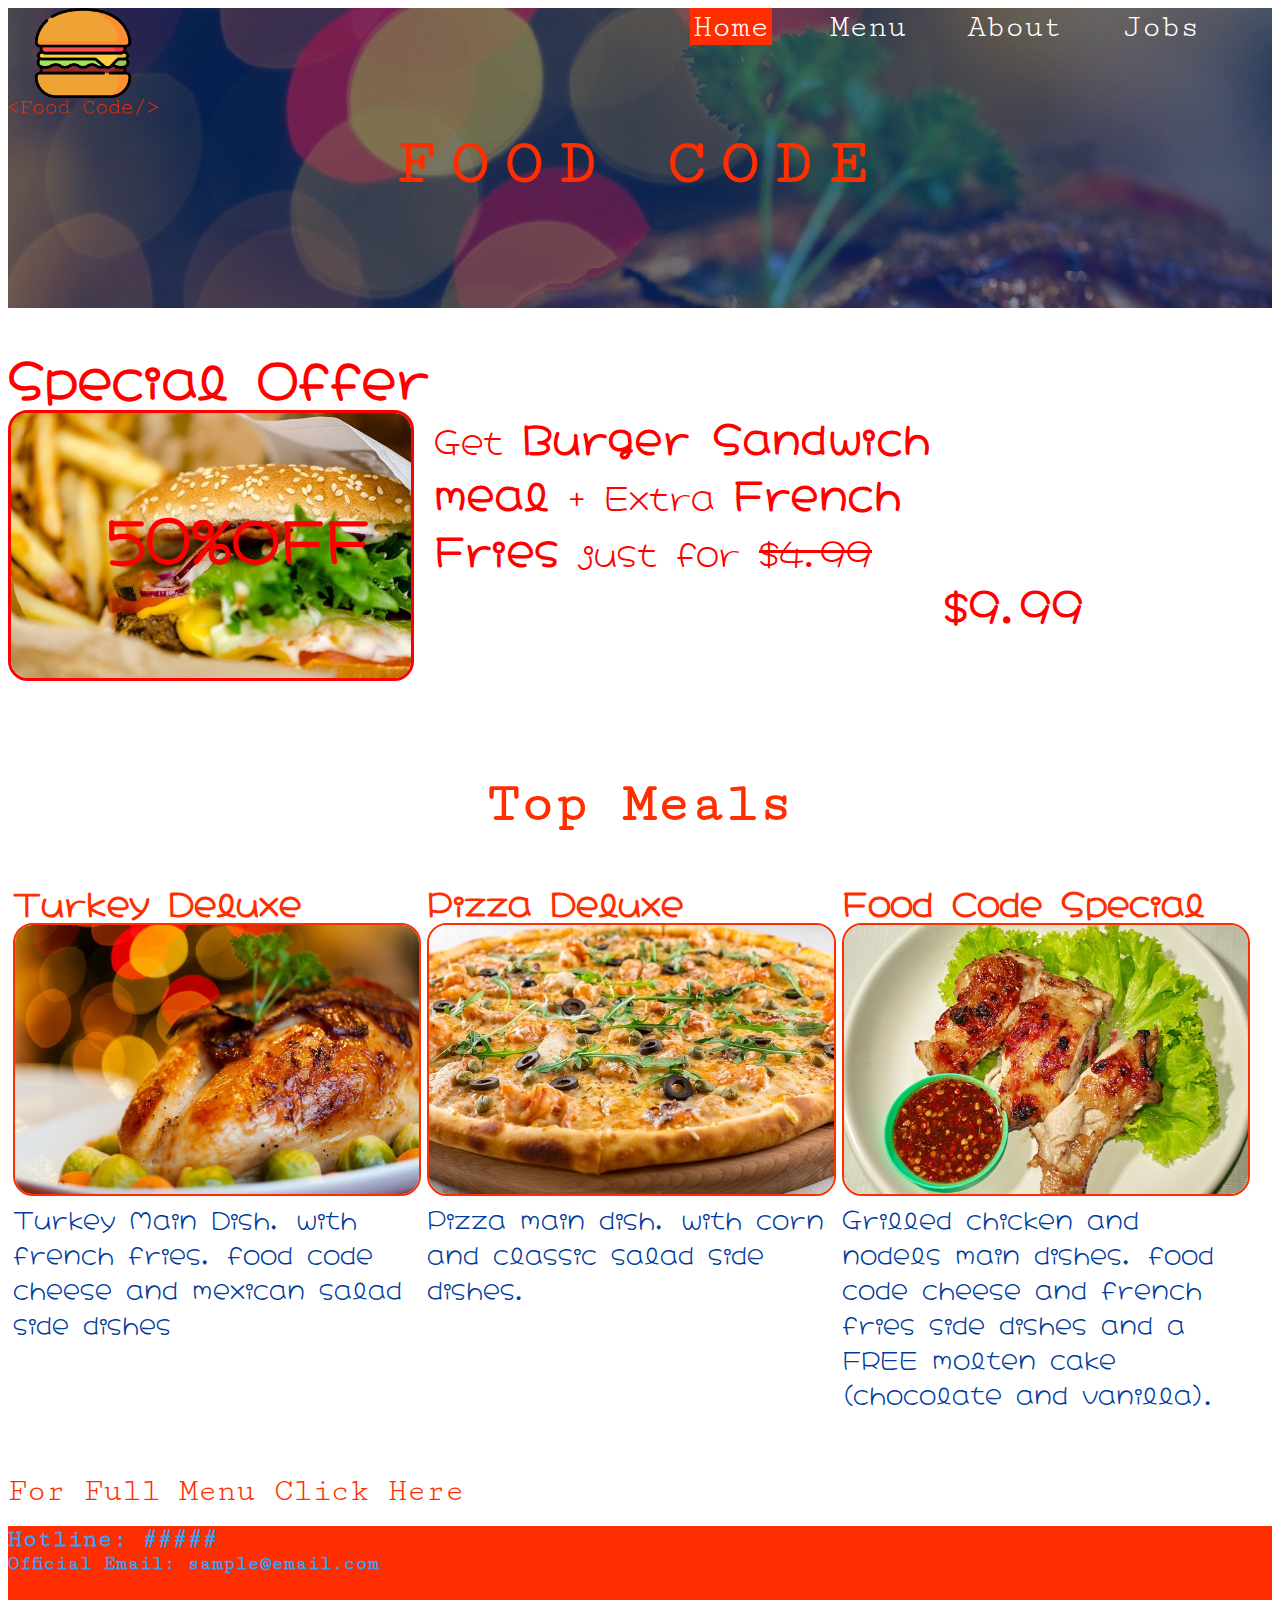
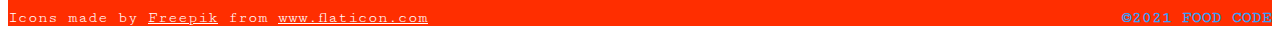
<file: index.html>
<!DOCTYPE html>
<html lang="en">
  <head>
    <meta charset="UTF-8" />
    <meta name="viewport" content="width=device-width, initial-scale=1.0" />
    <title>Foot Code</title>
    <link rel="stylesheet" href="./Styles/main.css" />
    <link rel="icon" href="./Images and Icons/logo.png" type="image/x-icon" />
    <style>
      .act {
        background: #ff2e00;
      }
    </style>
  </head>
  <body>
    <header>
      <h1 class="Title">FOOD CODE</h1>
      <a href="index.html">
        <img
          src="./Images and Icons/logo.png"
          alt=""
          class="logo"
          href="index.html"
        />
      </a>
      <nav>
        <a href="index.html" class="act">Home</a>
        <a href="menu.html">Menu</a>
        <a href="about.html">About</a>
        <a href="jobs.html">Jobs</a>
      </nav>
    </header>
    <div class="offer">
      <h1 id="offerlink">Special Offer</h1>
      <img src="./Images and Icons/offer.jpg" alt="offer" />
      <p>
        Get <span>Burger Sandwich meal</span> + Extra
        <span>French Fries</span> just for <del>$4.99</del>
        <span class="Price">$9.99</span>
      </p>
      <h2>50%OFF</h2>
    </div>
    <br />
    <br />
    <br />
    <h1 class="MealHeading">Top Meals</h1>
    <div class="row">
      <div class="column">
        <h1 class="Name">Turkey Deluxe</h1>
        <img src="./Images and Icons/Turkey.jpg" alt="Turkey" />
        <p class="aboutmeal">
          Turkey Main Dish, with french fries, food code cheese and mexican
          salad side dishes
        </p>
      </div>

      <div class="column">
        <h1 class="Name">Pizza Deluxe</h1>
        <img src="./Images and Icons/Pizza.jpg" alt="Pizza" />
        <p class="aboutmeal">
          Pizza main dish, with corn and classic salad side dishes.
        </p>
      </div>

      <div class="column">
        <h1 class="Name">Food Code Special</h1>
        <img src="./Images and Icons/GrilledChickenSpecial.jpg" alt="Chicken" />
        <p class="aboutmeal">
          Grilled chicken and nodels main dishes, food code cheese and french
          fries side dishes and a FREE molten cake (chocolate and vanilla).
        </p>
      </div>
    </div>
    <br />
    <br />
    <a href="menu.html" class="menulink">For Full Menu Click Here</a>
    <br />
    <br />

    <footer>
      <h1>&copy;2021 FOOD CODE</h1>
      <h2 class="F">Hotline: #####</h2>
      <br />
      <h3 class="F">Official Email: sample@email.com</h3>
      <div>
        Icons made by
        <a href="https://www.flaticon.com/authors/freepik" title="Freepik"
          >Freepik</a
        >
        from
        <a href="https://www.flaticon.com/" title="Flaticon"
          >www.flaticon.com</a
        >
      </div>
    </footer>
  </body>
</html>
</file>
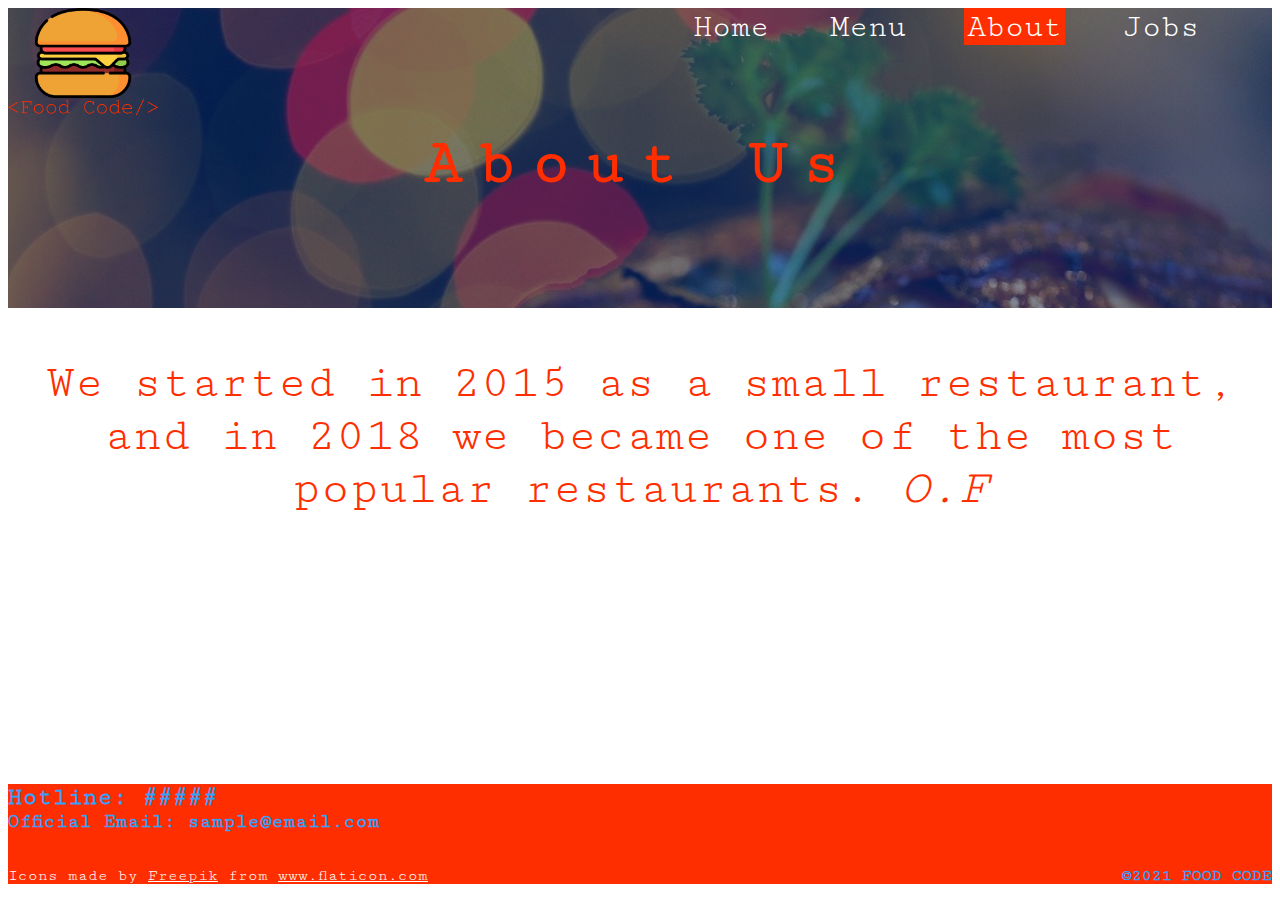
<file: about.html>
<!DOCTYPE html>
<html lang="en">
  <head>
    <meta charset="UTF-8" />
    <meta name="viewport" content="width=device-width, initial-scale=1.0" />
    <title>Food Code - About Us</title>
    <link rel="stylesheet" href="./Styles/main.css" />
    <link rel="icon" href="./Images and Icons/logo.png" type="image/x-icon" />
    <style>
      .act {
        background: #ff2e00;
      }
    </style>
  </head>
  <body>
    <header>
      <h1 class="Title">About Us</h1>
      <a href="index.html">
        <img
          src="./Images and Icons/logo.png"
          alt=""
          class="logo"
          href="index.html"
        />
      </a>
      <nav>
        <a href="index.html">Home</a>
        <a href="menu.html">Menu</a>
        <a href="about.html" class="act">About</a>
        <a href="jobs.html">Jobs</a>
      </nav>
    </header>
    <p class="aboutus">
      We started in 2015 as a small restaurant, and in 2018 we became one of the
      most popular restaurants. <em>O.F</em>
    </p>
    <br />
    <br />
    <br />
    <br />
    <br />
    <br />
    <br />
    <br />
    <br />
    <br />
    <br />
    <br />
    <br />
    <footer>
      <h1>&copy;2021 FOOD CODE</h1>
      <h2 class="F">Hotline: #####</h2>
      <br />
      <h3 class="F">Official Email: sample@email.com</h3>
      <div>
        Icons made by
        <a href="https://www.flaticon.com/authors/freepik" title="Freepik"
          >Freepik</a
        >
        from
        <a href="https://www.flaticon.com/" title="Flaticon"
          >www.flaticon.com</a
        >
      </div>
    </footer>
  </body>
</html>
</file>
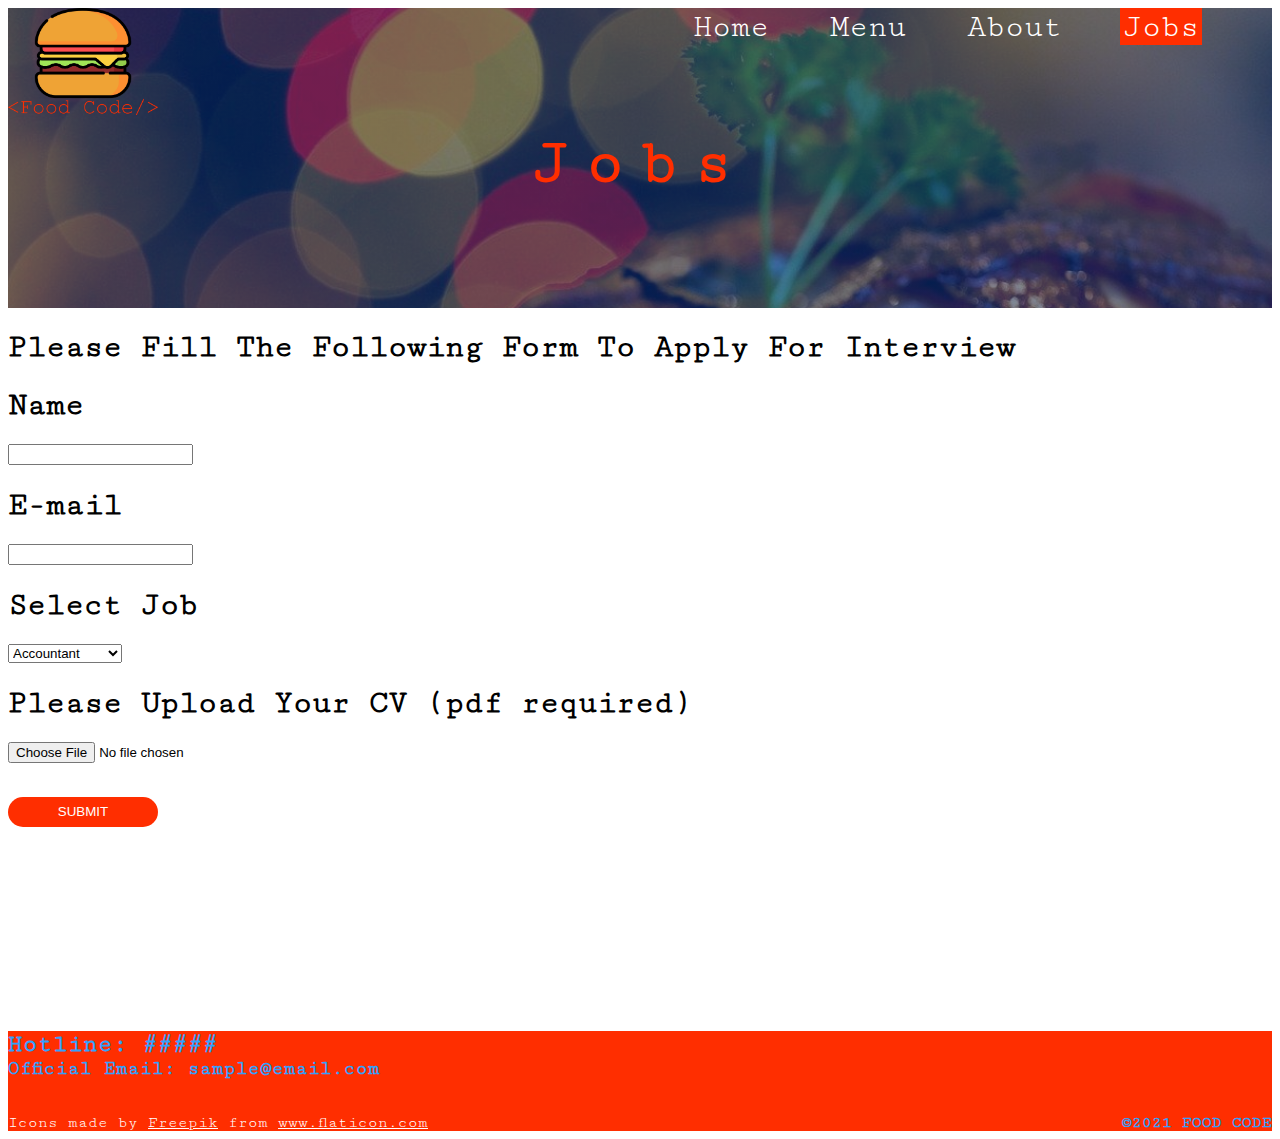
<file: jobs.html>
<!DOCTYPE html>
<html lang="en">
  <head>
    <meta charset="UTF-8" />
    <meta name="viewport" content="width=device-width, initial-scale=1.0" />
    <title>Food Code - Jobs</title>
    <link rel="stylesheet" href="./Styles/main.css" />
    <link rel="icon" href="./Images and Icons/logo.png" type="image/x-icon" />
    <style>
      .act {
        background: #ff2e00;
      }
    </style>
  </head>
  <body>
    <header>
      <h1 class="Title">Jobs</h1>
      <a href="index.html">
        <img
          src="./Images and Icons/logo.png"
          alt=""
          class="logo"
          href="index.html"
        />
      </a>
      <nav>
        <a href="index.html">Home</a>
        <a href="menu.html">Menu</a>
        <a href="about.html">About</a>
        <a href="jobs.html" class="act">Jobs</a>
      </nav>
    </header>
    <h1>Please Fill The Following Form To Apply For Interview</h1>
    <form action="">
      <h1>Name</h1>
      <input type="text" name="" id="" />
      <br />
      <h1>E-mail</h1>
      <input type="email" name="" id="" />
      <br />
      <h1>Select Job</h1>
      <select name="" id="">
        <option value="">Accountant</option>
        <option value="">Head Chef</option>
        <option value="">Chef</option>
        <option value="">Cook</option>
        <option value="">Delivary Boy</option>
        <option value="">Web Developer</option>
        <option value="">Manager</option>
        <option value="">HR</option>
      </select>
      <br />
      <h1>Please Upload Your CV (pdf required)</h1>
      <input type="file" name="" id="" />
      <br />
      <br />
      <br />
      <button type="submit">SUBMIT</button>
    </form>
    <br />
    <br />
    <br />
    <br />
    <br />
    <br />
    <br />
    <br />
    <br />
    <br />
    <br />
    <br />
    <footer>
      <h1>&copy;2021 FOOD CODE</h1>
      <h2 class="F">Hotline: #####</h2>
      <br />
      <h3 class="F">Official Email: sample@email.com</h3>
      <div>
        Icons made by
        <a href="https://www.flaticon.com/authors/freepik" title="Freepik"
          >Freepik</a
        >
        from
        <a href="https://www.flaticon.com/" title="Flaticon"
          >www.flaticon.com</a
        >
      </div>
    </footer>
  </body>
</html>
</file>
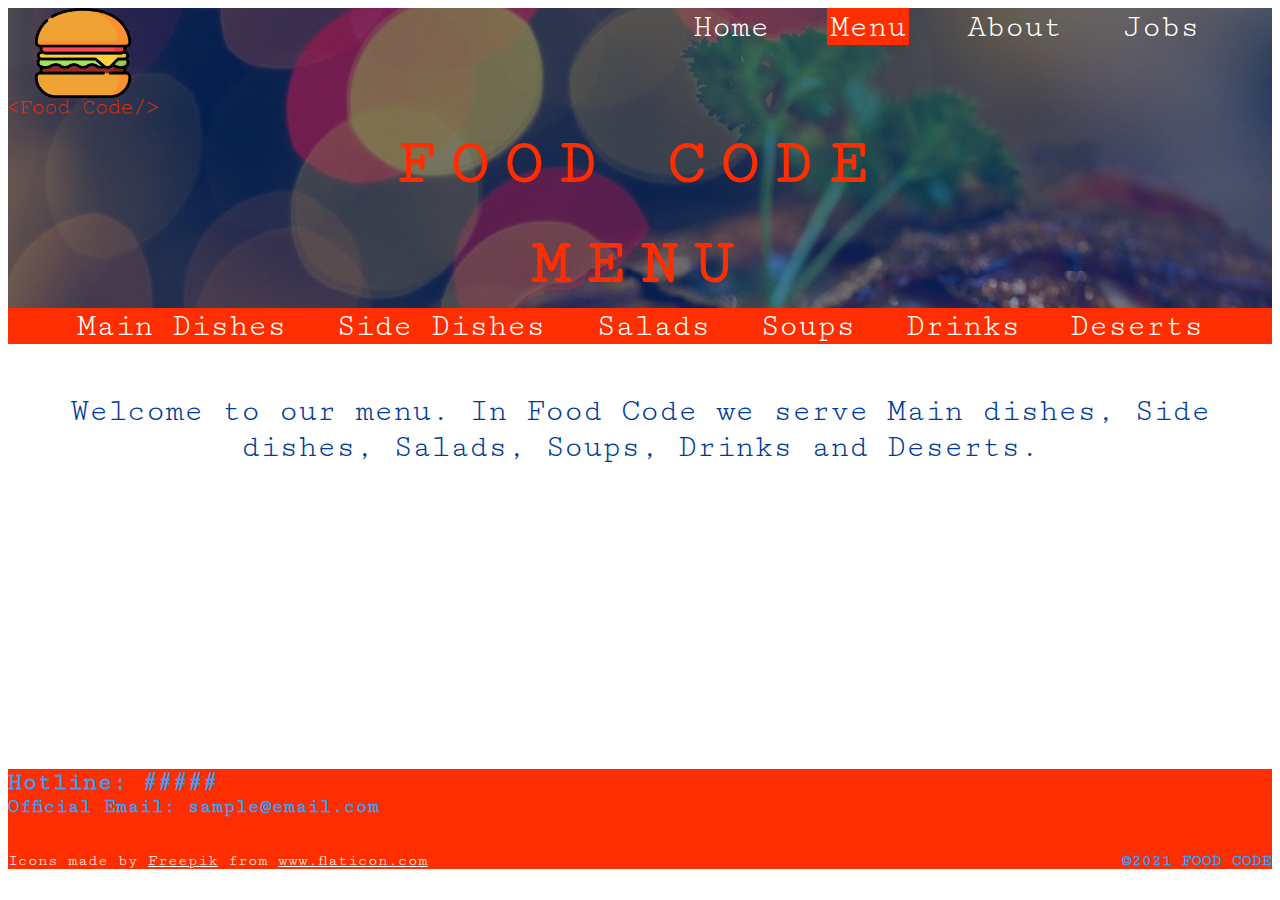
<file: menu.html>
<!DOCTYPE html>
<html lang="en">
  <head>
    <meta charset="UTF-8" />
    <meta name="viewport" content="width=device-width, initial-scale=1.0" />
    <title>Food Code Menu</title>
    <link rel="stylesheet" href="./Styles/menu.css" />
    <link rel="icon" href="./Images and Icons/logo.png" type="image/x-icon" />
    <style>
      .act {
        background: #ff2e00;
      }
    </style>
  </head>
  <body>
    <header>
      <h1 class="Title">FOOD CODE</h1>
      <h2 class="subtitle">MENU</h2>
      <a href="index.html">
        <img
          src="./Images and Icons/logo.png"
          alt=""
          class="logo"
          href="index.html"
        />
      </a>
      <nav>
        <a href="index.html">Home</a>
        <a href="menu.html" class="act">Menu</a>
        <a href="about.html">About</a>
        <a href="jobs.html">Jobs</a>
      </nav>
    </header>
    <nav class="menunav">
      <a href="./Menu Pages/maindishes.html">Main Dishes</a>
      <a href="./Menu Pages/sidedishes.html">Side Dishes</a>
      <a href="./Menu Pages/salads.html">Salads</a>
      <a href="./Menu Pages/soups.html">Soups</a>
      <a href="./Menu Pages/drinks.html">Drinks</a>
      <a href="./Menu Pages/deserts.html">Deserts</a>
    </nav>
    <br />
    <p class="menuguide">
      Welcome to our menu. In Food Code we serve
      <a href="./Menu Pages/maindishes.html">Main dishes</a>,
      <a href="./Menu Pages/sidedishes.html">Side dishes</a>,
      <a href="./Menu Pages/salads.html"> Salads</a>,
      <a href="./Menu Pages/soups.html">Soups</a>,
      <a href="./Menu Pages/drinks.html">Drinks</a> and
      <a href="./Menu Pages/deserts.html">Deserts</a>.
    </p>
    <br />
    <br />
    <br />
    <br />
    <br />
    <br />
    <br />
    <br />
    <br />
    <br />
    <br />
    <br />
    <br />
    <br />
    <br />
    <br />
    <footer>
      <h1>&copy;2021 FOOD CODE</h1>
      <h2 class="F">Hotline: #####</h2>
      <br />
      <h3 class="F">Official Email: sample@email.com</h3>
      <div>
        Icons made by
        <a href="https://www.flaticon.com/authors/freepik" title="Freepik"
          >Freepik</a
        >
        from
        <a href="https://www.flaticon.com/" title="Flaticon"
          >www.flaticon.com</a
        >
      </div>
    </footer>
  </body>
</html>
</file>
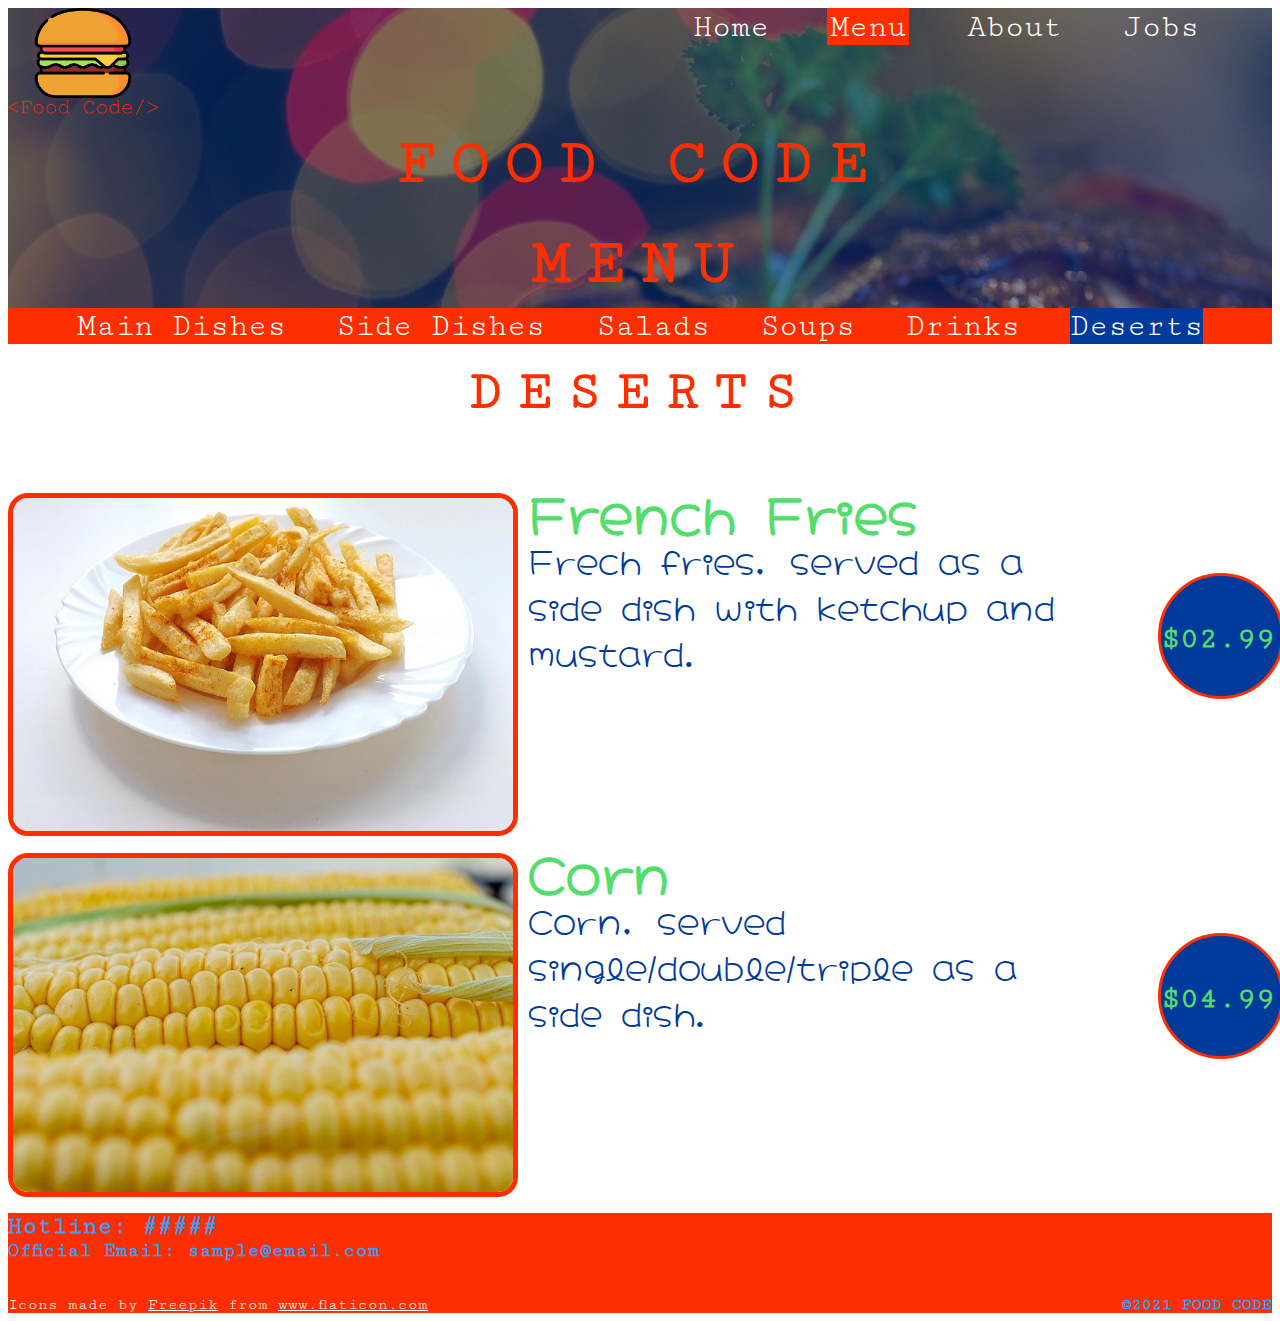
<file: Menu Pages/deserts.html>
<!DOCTYPE html>
<html lang="en">
  <head>
    <meta charset="UTF-8" />
    <meta name="viewport" content="width=device-width, initial-scale=1.0" />
    <title>Food Code Menu | Deserts</title>
    <link rel="stylesheet" href="../Styles/menu.css" />
    <link rel="icon" href="./Images and Icons/logo.png" type="image/x-icon" />
    <style>
      .act {
        background: #ff2e00;
      }
      .act2 {
        background: #003b9b;
      }
    </style>
  </head>
  <body>
    <header>
      <h1 class="Title">FOOD CODE</h1>
      <h2 class="subtitle">MENU</h2>
      <a href="/index.html">
        <img
          src="../Images and Icons/logo.png"
          alt=""
          class="logo"
          href="./index.html"
        />
      </a>
      <nav>
        <a href="/index.html">Home</a>
        <a href="/menu.html" class="act">Menu</a>
        <a href="/about.html">About</a>
        <a href="/jobs.html">Jobs</a>
      </nav>
    </header>
    <nav class="menunav">
      <a href="maindishes.html">Main Dishes</a>
      <a href="sidedishes.html">Side Dishes</a>
      <a href="salads.html">Salads</a>
      <a href="soups.html">Soups</a>
      <a href="drinks.html">Drinks</a>
      <a href="deserts.html" class="act2">Deserts</a>
    </nav>
    <br />
    <h1 class="headtitle">DESERTS</h1>
    <br />
    <br />
    <br />
    <div class="itemcontainer">
      <img src="../Images and Icons/fries.jpg" alt="Corn" class="itemimage" />
      <h1 class="itemtitle">French Fries</h1>
      <br />
      <p class="itemabout">
        Frech fries, served as a side dish with ketchup and mustard.
      </p>
      <div class="pricebox">
        <h1>$02.99</h1>
      </div>
    </div>
    <br />
    <div class="itemcontainer">
      <img src="../Images and Icons/corn.jpg" alt="Corn" class="itemimage" />
      <h1 class="itemtitle">Corn</h1>
      <br />
      <p class="itemabout">Corn, served single/double/triple as a side dish.</p>
      <div class="pricebox">
        <h1>$04.99</h1>
      </div>
    </div>
    <br />
    <footer>
      <h1>&copy;2021 FOOD CODE</h1>
      <h2 class="F">Hotline: #####</h2>
      <br />
      <h3 class="F">Official Email: sample@email.com</h3>
      <div>
        Icons made by
        <a href="https://www.flaticon.com/authors/freepik" title="Freepik"
          >Freepik</a
        >
        from
        <a href="https://www.flaticon.com/" title="Flaticon"
          >www.flaticon.com</a
        >
      </div>
    </footer>
  </body>
</html>
</file>
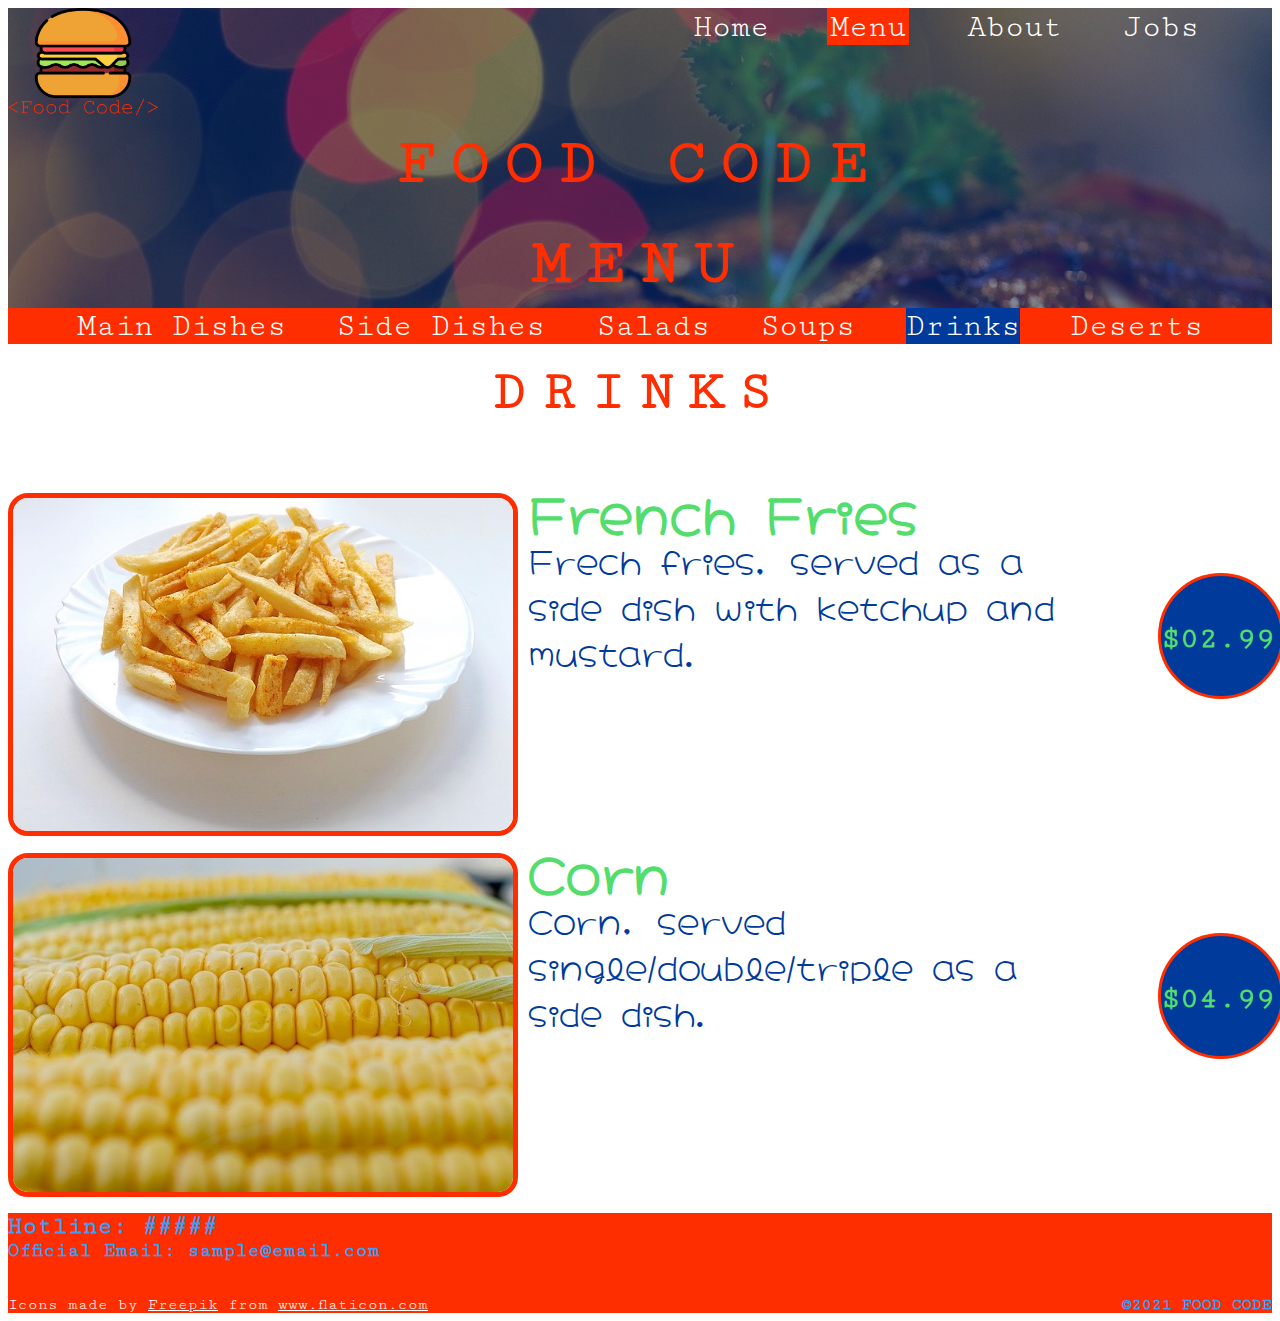
<file: Menu Pages/drinks.html>
<!DOCTYPE html>
<html lang="en">
  <head>
    <meta charset="UTF-8" />
    <meta name="viewport" content="width=device-width, initial-scale=1.0" />
    <title>Food Code Menu | Drinks</title>
    <link rel="stylesheet" href="../Styles/menu.css" />
    <link rel="icon" href="./Images and Icons/logo.png" type="image/x-icon" />
    <style>
      .act {
        background: #ff2e00;
      }
      .act2 {
        background: #003b9b;
      }
    </style>
  </head>
  <body>
    <header>
      <h1 class="Title">FOOD CODE</h1>
      <h2 class="subtitle">MENU</h2>
      <a href="/index.html">
        <img
          src="../Images and Icons/logo.png"
          alt=""
          class="logo"
          href="./index.html"
        />
      </a>
      <nav>
        <a href="/index.html">Home</a>
        <a href="/menu.html" class="act">Menu</a>
        <a href="/about.html">About</a>
        <a href="/jobs.html">Jobs</a>
      </nav>
    </header>
    <nav class="menunav">
      <a href="maindishes.html">Main Dishes</a>
      <a href="sidedishes.html">Side Dishes</a>
      <a href="salads.html">Salads</a>
      <a href="soups.html">Soups</a>
      <a href="drinks.html" class="act2">Drinks</a>
      <a href="deserts.html">Deserts</a>
    </nav>
    <br />
    <h1 class="headtitle">DRINKS</h1>
    <br />
    <br />
    <br />
    <div class="itemcontainer">
      <img src="../Images and Icons/fries.jpg" alt="Corn" class="itemimage" />
      <h1 class="itemtitle">French Fries</h1>
      <br />
      <p class="itemabout">
        Frech fries, served as a side dish with ketchup and mustard.
      </p>
      <div class="pricebox">
        <h1>$02.99</h1>
      </div>
    </div>
    <br />
    <div class="itemcontainer">
      <img src="../Images and Icons/corn.jpg" alt="Corn" class="itemimage" />
      <h1 class="itemtitle">Corn</h1>
      <br />
      <p class="itemabout">Corn, served single/double/triple as a side dish.</p>
      <div class="pricebox">
        <h1>$04.99</h1>
      </div>
    </div>
    <br />
    <footer>
      <h1>&copy;2021 FOOD CODE</h1>
      <h2 class="F">Hotline: #####</h2>
      <br />
      <h3 class="F">Official Email: sample@email.com</h3>
      <div>
        Icons made by
        <a href="https://www.flaticon.com/authors/freepik" title="Freepik"
          >Freepik</a
        >
        from
        <a href="https://www.flaticon.com/" title="Flaticon"
          >www.flaticon.com</a
        >
      </div>
    </footer>
  </body>
</html>
</file>
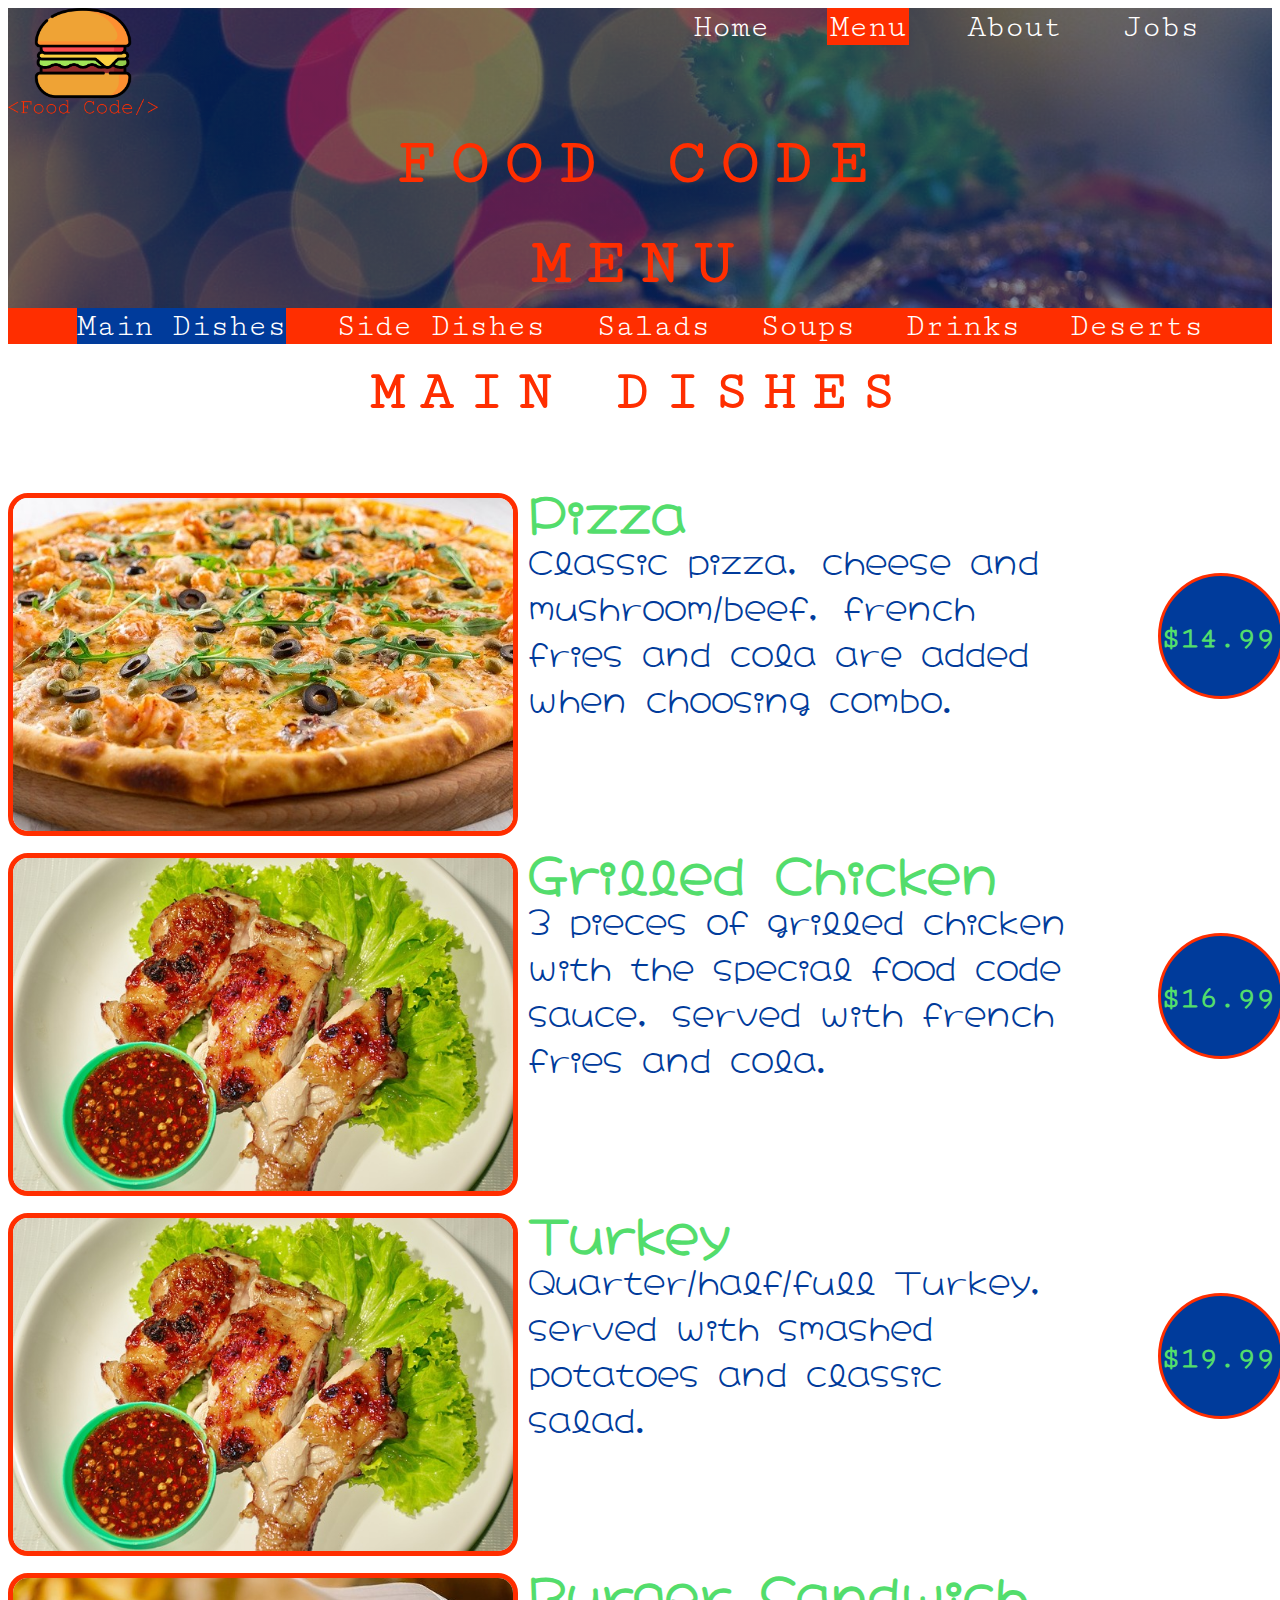
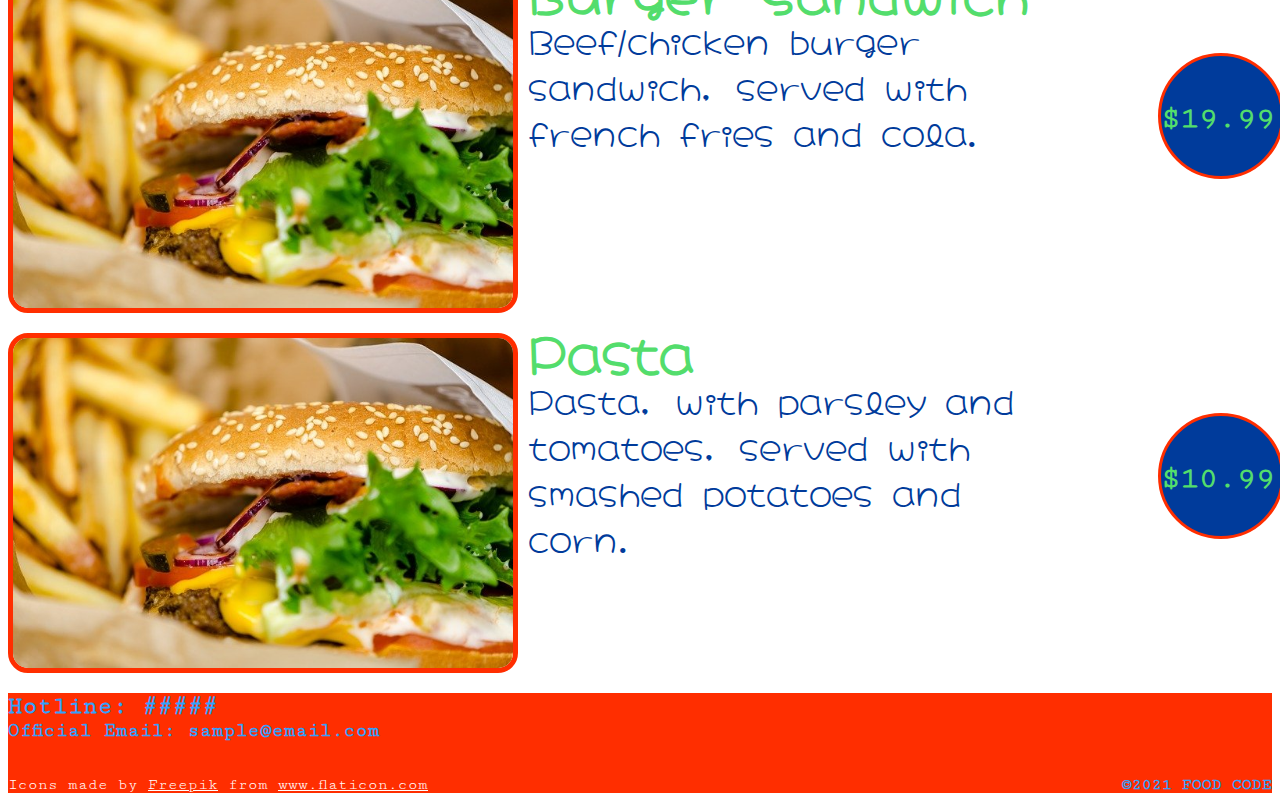
<file: Menu Pages/maindishes.html>
<!DOCTYPE html>
<html lang="en">
  <head>
    <meta charset="UTF-8" />
    <meta name="viewport" content="width=device-width, initial-scale=1.0" />
    <title>Food Code Menu | Main Dishes</title>
    <link rel="stylesheet" href="../Styles/menu.css" />
    <link rel="icon" href="./Images and Icons/logo.png" type="image/x-icon" />
    <style>
      .act {
        background: #ff2e00;
      }
      .act2 {
        background: #003b9b;
      }
    </style>
  </head>
  <body>
    <header>
      <h1 class="Title">FOOD CODE</h1>
      <h2 class="subtitle">MENU</h2>
      <a href="/index.html">
        <img
          src="../Images and Icons/logo.png"
          alt=""
          class="logo"
          href="./index.html"
        />
      </a>
      <nav>
        <a href="/index.html">Home</a>
        <a href="/menu.html" class="act">Menu</a>
        <a href="/about.html">About</a>
        <a href="/jobs.html">Jobs</a>
      </nav>
    </header>
    <nav class="menunav">
      <a href="maindishes.html" class="act2">Main Dishes</a>
      <a href="sidedishes.html">Side Dishes</a>
      <a href="salads.html">Salads</a>
      <a href="soups.html">Soups</a>
      <a href="drinks.html">Drinks</a>
      <a href="deserts.html">Deserts</a>
    </nav>
    <br />
    <h1 class="headtitle">MAIN DISHES</h1>
    <br />
    <br />
    <br />
    <div class="itemcontainer">
      <img src="../Images and Icons/Pizza.jpg" alt="PIZZA" class="itemimage" />
      <h1 class="itemtitle">Pizza</h1>
      <br />
      <p class="itemabout">
        Classic pizza, cheese and mushroom/beef, french fries and cola are added
        when choosing combo.
      </p>
      <div class="pricebox">
        <h1>$14.99</h1>
      </div>
    </div>
    <br />
    <div class="itemcontainer">
      <img
        src="../Images and Icons/GrilledChickenSpecial.jpg"
        alt="grilled chicken"
        class="itemimage"
      />
      <h1 class="itemtitle">Grilled Chicken</h1>
      <br />
      <p class="itemabout">
        3 pieces of grilled chicken with the special food code sauce, served
        with french fries and cola.
      </p>
      <div class="pricebox">
        <h1>$16.99</h1>
      </div>
    </div>
    <br />
    <div class="itemcontainer">
      <img
        src="../Images and Icons/GrilledChickenSpecial.jpg"
        alt="grilled chicken"
        class="itemimage"
      />
      <h1 class="itemtitle">Turkey</h1>
      <br />
      <p class="itemabout">
        Quarter/half/full Turkey, served with smashed potatoes and classic
        salad.
      </p>
      <div class="pricebox">
        <h1>$19.99</h1>
      </div>
    </div>
    <br />
    <div class="itemcontainer">
      <img
        src="../Images and Icons/offer.jpg"
        alt="Burger 
        Sandwich"
        class="itemimage"
      />
      <h1 class="itemtitle">Burger Sandwich</h1>
      <br />
      <p class="itemabout">
        Beef/chicken burger sandwich, served with french fries and cola.
      </p>
      <div class="pricebox">
        <h1>$19.99</h1>
      </div>
    </div>
    <br />
    <div class="itemcontainer">
      <img
        src="../Images and Icons/offer.jpg"
        alt="Burger 
        Sandwich"
        class="itemimage"
      />
      <h1 class="itemtitle">Pasta</h1>
      <br />
      <p class="itemabout">
        Pasta, with parsley and tomatoes, served with smashed potatoes and corn.
      </p>
      <div class="pricebox">
        <h1>$10.99</h1>
      </div>
    </div>
    <br />
    <footer>
      <h1>&copy;2021 FOOD CODE</h1>
      <h2 class="F">Hotline: #####</h2>
      <br />
      <h3 class="F">Official Email: sample@email.com</h3>
      <div>
        Icons made by
        <a href="https://www.flaticon.com/authors/freepik" title="Freepik"
          >Freepik</a
        >
        from
        <a href="https://www.flaticon.com/" title="Flaticon"
          >www.flaticon.com</a
        >
      </div>
    </footer>
  </body>
</html>
</file>
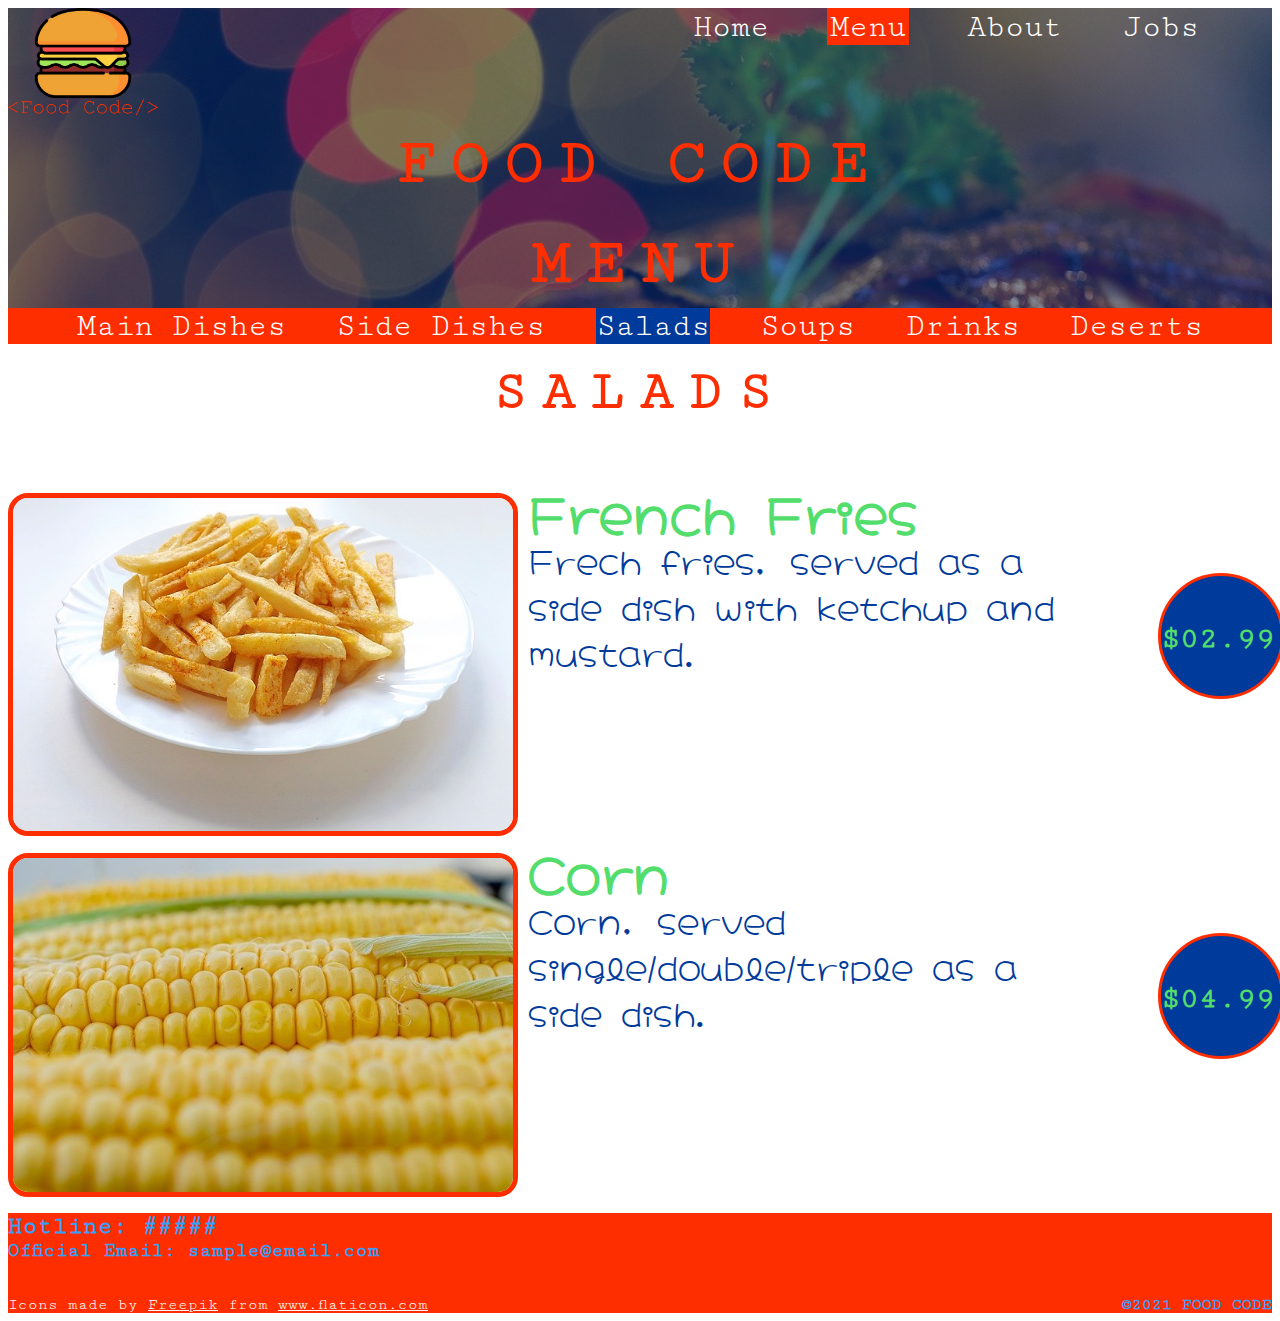
<file: Menu Pages/salads.html>
<!DOCTYPE html>
<html lang="en">
  <head>
    <meta charset="UTF-8" />
    <meta name="viewport" content="width=device-width, initial-scale=1.0" />
    <title>Food Code Menu | Salads</title>
    <link rel="stylesheet" href="../Styles/menu.css" />
    <link rel="icon" href="./Images and Icons/logo.png" type="image/x-icon" />
    <style>
      .act {
        background: #ff2e00;
      }
      .act2 {
        background: #003b9b;
      }
    </style>
  </head>
  <body>
    <header>
      <h1 class="Title">FOOD CODE</h1>
      <h2 class="subtitle">MENU</h2>
      <a href="/index.html">
        <img
          src="../Images and Icons/logo.png"
          alt=""
          class="logo"
          href="./index.html"
        />
      </a>
      <nav>
        <a href="/index.html">Home</a>
        <a href="/menu.html" class="act">Menu</a>
        <a href="/about.html">About</a>
        <a href="/jobs.html">Jobs</a>
      </nav>
    </header>
    <nav class="menunav">
      <a href="maindishes.html">Main Dishes</a>
      <a href="sidedishes.html">Side Dishes</a>
      <a href="salads.html" class="act2">Salads</a>
      <a href="soups.html">Soups</a>
      <a href="drinks.html">Drinks</a>
      <a href="deserts.html">Deserts</a>
    </nav>
    <br />
    <h1 class="headtitle">SALADS</h1>
    <br />
    <br />
    <br />
    <div class="itemcontainer">
      <img src="../Images and Icons/fries.jpg" alt="Corn" class="itemimage" />
      <h1 class="itemtitle">French Fries</h1>
      <br />
      <p class="itemabout">
        Frech fries, served as a side dish with ketchup and mustard.
      </p>
      <div class="pricebox">
        <h1>$02.99</h1>
      </div>
    </div>
    <br />
    <div class="itemcontainer">
      <img src="../Images and Icons/corn.jpg" alt="Corn" class="itemimage" />
      <h1 class="itemtitle">Corn</h1>
      <br />
      <p class="itemabout">Corn, served single/double/triple as a side dish.</p>
      <div class="pricebox">
        <h1>$04.99</h1>
      </div>
    </div>
    <br />
    <footer>
      <h1>&copy;2021 FOOD CODE</h1>
      <h2 class="F">Hotline: #####</h2>
      <br />
      <h3 class="F">Official Email: sample@email.com</h3>
      <div>
        Icons made by
        <a href="https://www.flaticon.com/authors/freepik" title="Freepik"
          >Freepik</a
        >
        from
        <a href="https://www.flaticon.com/" title="Flaticon"
          >www.flaticon.com</a
        >
      </div>
    </footer>
  </body>
</html>
</file>
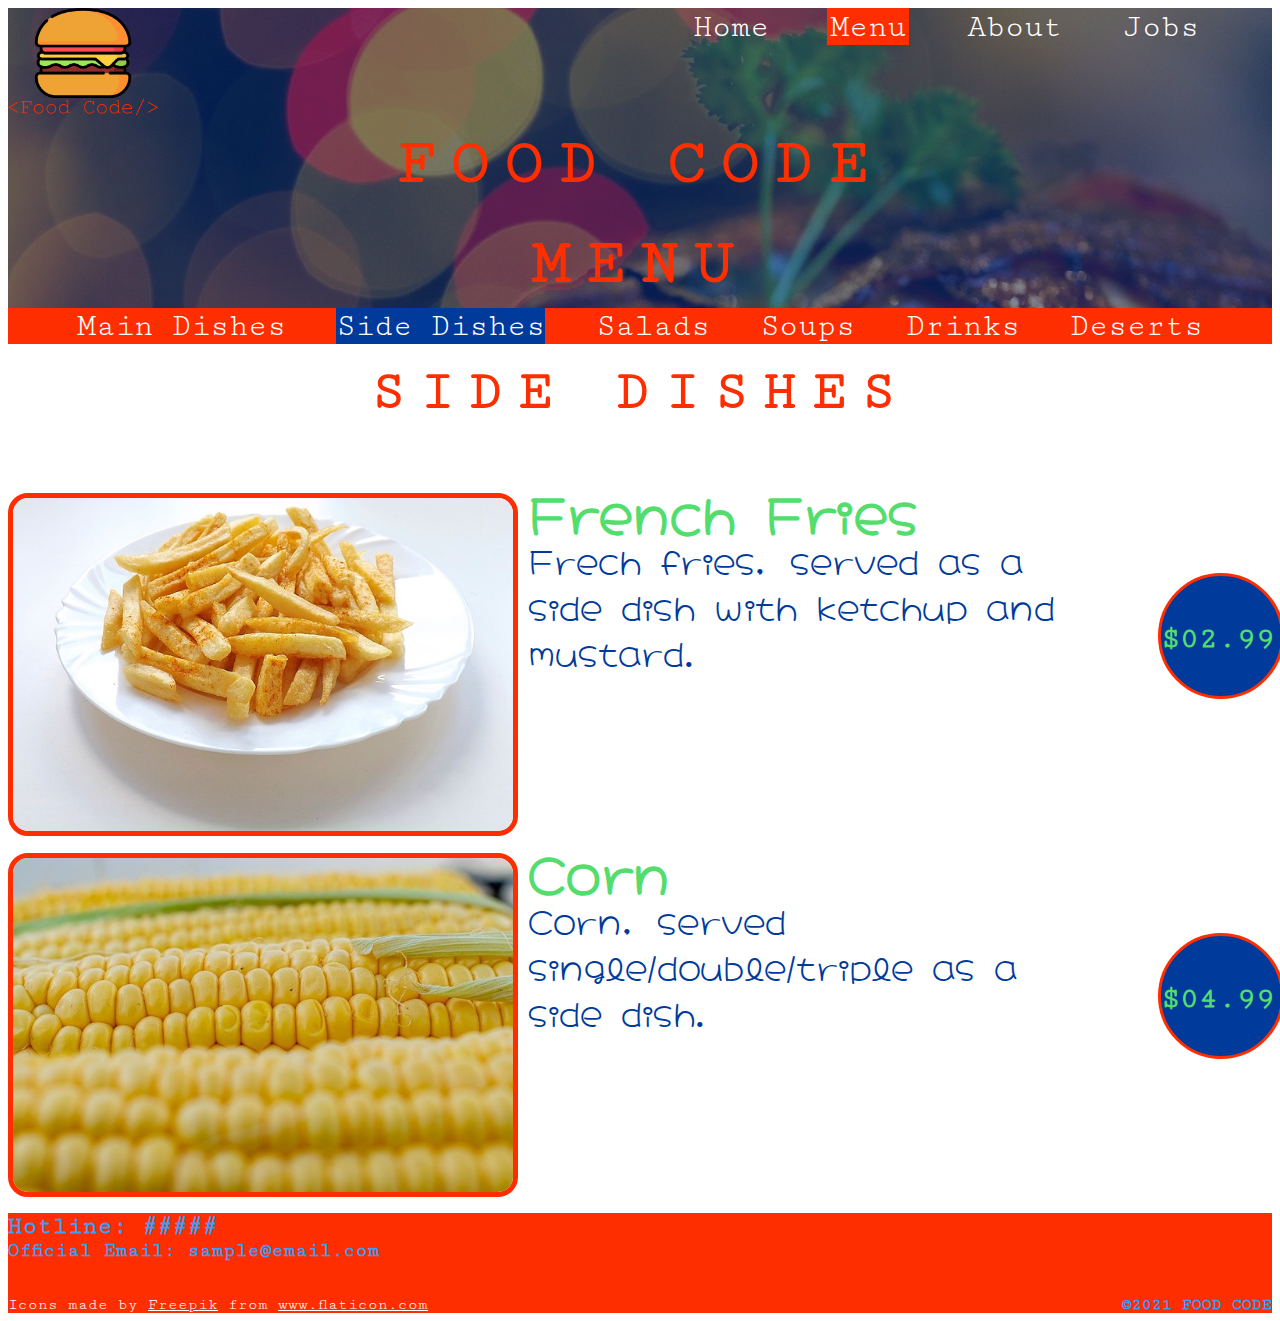
<file: Menu Pages/sidedishes.html>
<!DOCTYPE html>
<html lang="en">
  <head>
    <meta charset="UTF-8" />
    <meta name="viewport" content="width=device-width, initial-scale=1.0" />
    <title>Food Code Menu | Side Dishes</title>
    <link rel="stylesheet" href="../Styles/menu.css" />
    <link rel="icon" href="./Images and Icons/logo.png" type="image/x-icon" />
    <style>
      .act {
        background: #ff2e00;
      }
      .act2 {
        background: #003b9b;
      }
    </style>
  </head>
  <body>
    <header>
      <h1 class="Title">FOOD CODE</h1>
      <h2 class="subtitle">MENU</h2>
      <a href="/index.html">
        <img
          src="../Images and Icons/logo.png"
          alt=""
          class="logo"
          href="./index.html"
        />
      </a>
      <nav>
        <a href="/index.html">Home</a>
        <a href="/menu.html" class="act">Menu</a>
        <a href="/about.html">About</a>
        <a href="/jobs.html">Jobs</a>
      </nav>
    </header>
    <nav class="menunav">
      <a href="maindishes.html">Main Dishes</a>
      <a href="sidedishes.html" class="act2">Side Dishes</a>
      <a href="salads.html">Salads</a>
      <a href="soups.html">Soups</a>
      <a href="drinks.html">Drinks</a>
      <a href="deserts.html">Deserts</a>
    </nav>
    <br />
    <h1 class="headtitle">SIDE DISHES</h1>
    <br />
    <br />
    <br />
    <div class="itemcontainer">
      <img src="../Images and Icons/fries.jpg" alt="Corn" class="itemimage" />
      <h1 class="itemtitle">French Fries</h1>
      <br />
      <p class="itemabout">
        Frech fries, served as a side dish with ketchup and mustard.
      </p>
      <div class="pricebox">
        <h1>$02.99</h1>
      </div>
    </div>
    <br />
    <div class="itemcontainer">
      <img src="../Images and Icons/corn.jpg" alt="Corn" class="itemimage" />
      <h1 class="itemtitle">Corn</h1>
      <br />
      <p class="itemabout">Corn, served single/double/triple as a side dish.</p>
      <div class="pricebox">
        <h1>$04.99</h1>
      </div>
    </div>
    <br />
    <footer>
      <h1>&copy;2021 FOOD CODE</h1>
      <h2 class="F">Hotline: #####</h2>
      <br />
      <h3 class="F">Official Email: sample@email.com</h3>
      <div>
        Icons made by
        <a href="https://www.flaticon.com/authors/freepik" title="Freepik"
          >Freepik</a
        >
        from
        <a href="https://www.flaticon.com/" title="Flaticon"
          >www.flaticon.com</a
        >
      </div>
    </footer>
  </body>
</html>
</file>
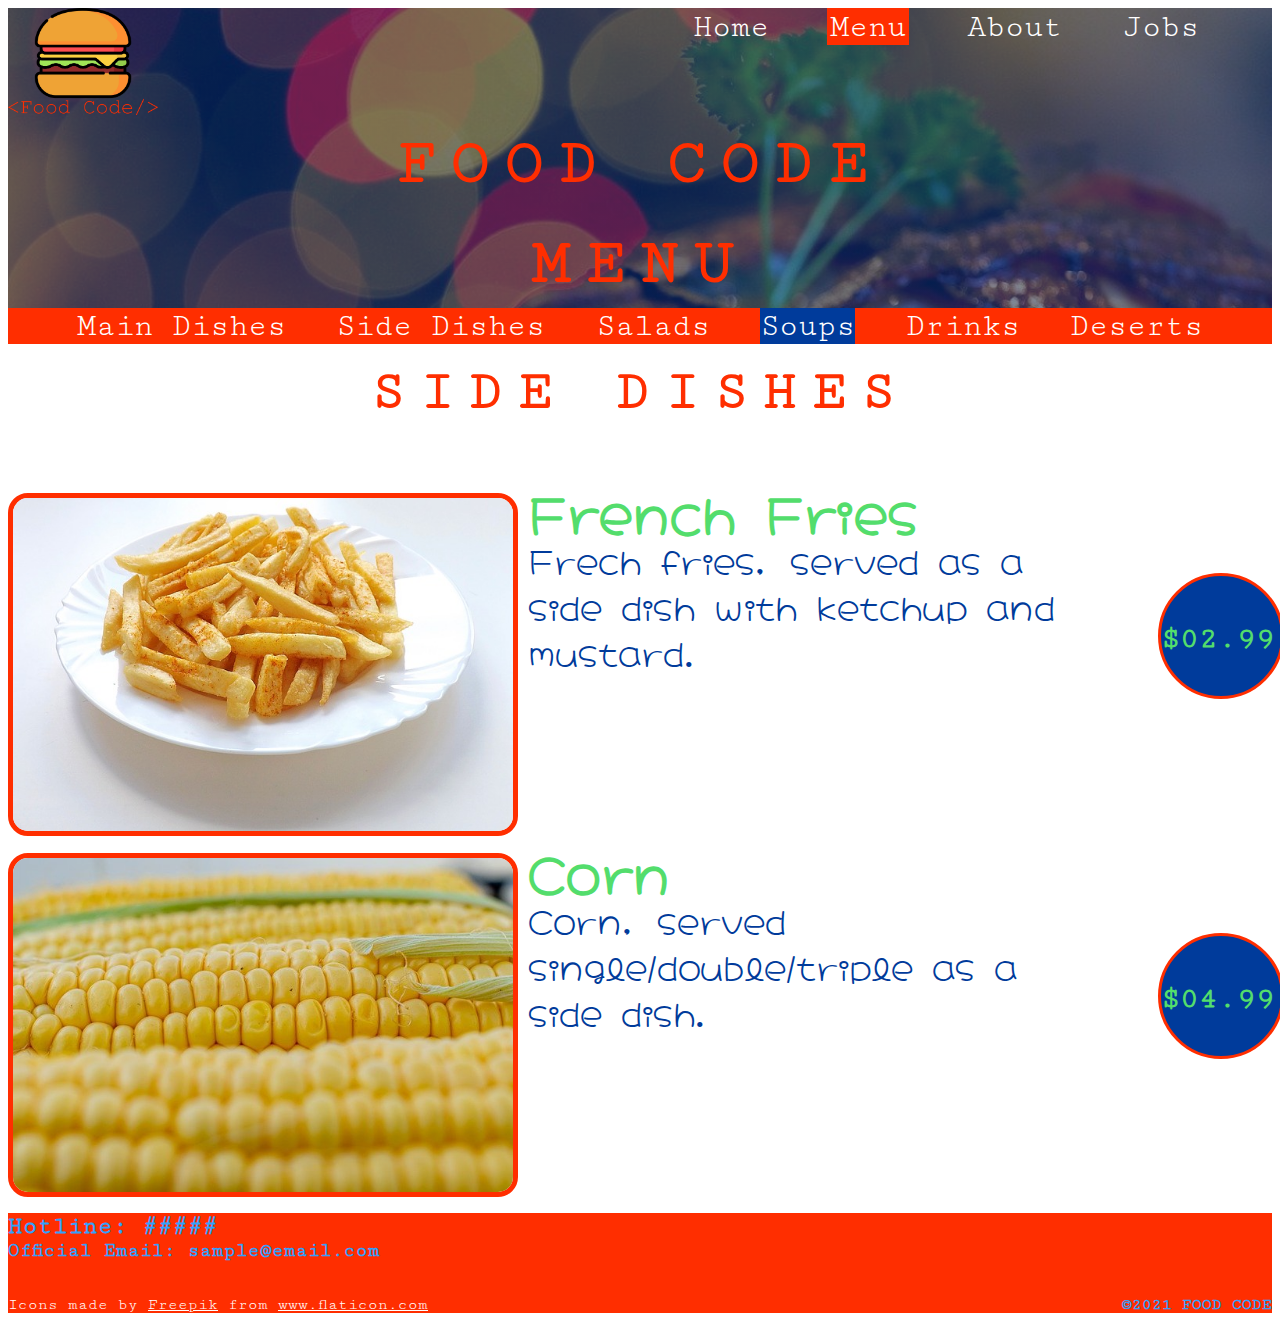
<file: Menu Pages/soups.html>
<!DOCTYPE html>
<html lang="en">
  <head>
    <meta charset="UTF-8" />
    <meta name="viewport" content="width=device-width, initial-scale=1.0" />
    <title>Food Code Menu | Soups</title>
    <link rel="stylesheet" href="../Styles/menu.css" />
    <link rel="icon" href="./Images and Icons/logo.png" type="image/x-icon" />
    <style>
      .act {
        background: #ff2e00;
      }
      .act2 {
        background: #003b9b;
      }
    </style>
  </head>
  <body>
    <header>
      <h1 class="Title">FOOD CODE</h1>
      <h2 class="subtitle">MENU</h2>
      <a href="/index.html">
        <img
          src="../Images and Icons/logo.png"
          alt=""
          class="logo"
          href="./index.html"
        />
      </a>
      <nav>
        <a href="/index.html">Home</a>
        <a href="/menu.html" class="act">Menu</a>
        <a href="/about.html">About</a>
        <a href="/jobs.html">Jobs</a>
      </nav>
    </header>
    <nav class="menunav">
      <a href="maindishes.html">Main Dishes</a>
      <a href="sidedishes.html">Side Dishes</a>
      <a href="salads.html">Salads</a>
      <a href="soups.html" class="act2">Soups</a>
      <a href="drinks.html">Drinks</a>
      <a href="deserts.html">Deserts</a>
    </nav>
    <br />
    <h1 class="headtitle">SIDE DISHES</h1>
    <br />
    <br />
    <br />
    <div class="itemcontainer">
      <img src="../Images and Icons/fries.jpg" alt="Corn" class="itemimage" />
      <h1 class="itemtitle">French Fries</h1>
      <br />
      <p class="itemabout">
        Frech fries, served as a side dish with ketchup and mustard.
      </p>
      <div class="pricebox">
        <h1>$02.99</h1>
      </div>
    </div>
    <br />
    <div class="itemcontainer">
      <img src="../Images and Icons/corn.jpg" alt="Corn" class="itemimage" />
      <h1 class="itemtitle">Corn</h1>
      <br />
      <p class="itemabout">Corn, served single/double/triple as a side dish.</p>
      <div class="pricebox">
        <h1>$04.99</h1>
      </div>
    </div>
    <br />
    <footer>
      <h1>&copy;2021 FOOD CODE</h1>
      <h2 class="F">Hotline: #####</h2>
      <br />
      <h3 class="F">Official Email: sample@email.com</h3>
      <div>
        Icons made by
        <a href="https://www.flaticon.com/authors/freepik" title="Freepik"
          >Freepik</a
        >
        from
        <a href="https://www.flaticon.com/" title="Flaticon"
          >www.flaticon.com</a
        >
      </div>
    </footer>
  </body>
</html>
</file>
<file: Styles/main.css>
/* fonts */
@import url("https://fonts.googleapis.com/css2?family=Cutive+Mono&display=swap");
/*font-family: 'Cutive Mono', monospace;*/

@import url("https://fonts.googleapis.com/css2?family=Hachi+Maru+Pop&display=swap");
/*font-family: 'Hachi Maru Pop', cursive;*/

/* Colors */
:root {
  --colorone: #003b9b;
  --colortwo: #33a1fd;
  --colorthree: #ff2e00;
  --colorfour: #53dd6c;
  font-family: "Cutive Mono", monospace;
}
header {
  width: 100%;
  height: 300px;
  background: linear-gradient(
      to top,
      rgba(0, 59, 155, 0.5),
      rgba(0, 59, 155, 0.5)
    ),
    url("../Images and Icons/Turkey.jpg") no-repeat fixed center/cover;
  margin: 0px;
  position: relative;
}
.Title {
  display: flex;
  justify-content: center;
  font-size: 400%;
  margin: 0%;
  position: relative;
  top: 40%;
  color: var(--colorthree);
  letter-spacing: 15px;
}
footer > div {
  display: inline;
}
.logo {
  width: 150px;
  position: absolute;
  top: 0;
  left: 0;
}
nav {
  position: absolute;
  top: 0%;
  right: 0%;
  font-size: 200%;
  width: 600px;
}
nav > a {
  text-decoration: none;
  color: white;
  margin: 1.5% 3%;
  padding: 0.5px 3px;
}
.offer {
  position: relative;
}
.offer > h1 {
  font-size: 300%;
  color: red;
  margin-bottom: 0;
  font-family: "Hachi Maru Pop", cursive;
}
.offer > img {
  width: 400px;
  border: 3px solid red;
  border-radius: 20px;
  display: inline;
}
.offer > p {
  display: inline;
  position: absolute;
  top: 10%;
  margin-left: 10px;
  font-family: "Hachi Maru Pop", cursive;
  font-size: 200%;
  color: red;
  width: 500px;
}
.offer > h2 {
  display: inline;
  font-size: 350%;
  font-family: "Hachi Maru Pop", cursive;
  color: red;
  margin-left: -25%;
  vertical-align: 150%;
}
.offer > p > span {
  font-weight: bolder;
  font-size: 120%;
}
.Price {
  margin-left: 510px;
}
.MealHeading {
  font-size: 350%;
  text-align: center;
  color: var(--colorthree);
}
.column > img {
  width: 100%;
  margin: 0%;
  border: 2px solid var(--colorthree);
  border-radius: 20px;
}
.Name {
  margin: 0%;
  color: var(--colorthree);
  font-family: "Hachi Maru Pop", cursive;
}
.column {
  float: left;
  width: 32%;
  padding: 5px;
  position: relative;
}
.row::after {
  content: "";
  clear: both;
  display: table;
}
.aboutmeal {
  color: var(--colorone);
  font-size: 150%;
  font-family: "Hachi Maru Pop", cursive;
  margin-top: 0%;
}
.pricebox {
  height: 80px;
  width: 80px;
  background-color: var(--colorone);
  color: var(--colorfour);
  border-radius: 100%;
  position: absolute;
  border: 3px solid var(--colorthree);
}
.pricebox > h1 {
  font-size: 130%;
  position: absolute;
  top: 20%;
}
.menulink {
  text-decoration: none;
  color: var(--colorthree);
  font-size: 200%;
}
.menulink:hover {
  text-decoration: underline;
}
footer {
  background: var(--colorthree);
  height: 100px;
  position: relative;
}
footer > div {
  color: white;
  position: absolute;
  bottom: 0px;
  left: 0px;
}
footer > div > a {
  color: white;
}
footer > h1 {
  font-size: 100%;
  position: absolute;
  bottom: 0px;
  right: 0px;
  margin: 0px;
  color: var(--colortwo);
}
.F {
  color: var(--colortwo);
  display: inline;
}
.aboutus {
  font-size: 300%;
  text-align: center;
  color: var(--colorthree);
}

/* jobs */
form > button {
  background: var(--colorthree);
  width: 150px;
  height: 30px;
  color: white;
  border-radius: 20px;
  border: none;
}
form > button:hover {
  cursor: pointer;
}
</file>
<file: Styles/menu.css>
/* fonts */
@import url("https://fonts.googleapis.com/css2?family=Cutive+Mono&display=swap");
/*font-family: 'Cutive Mono', monospace;*/

@import url("https://fonts.googleapis.com/css2?family=Hachi+Maru+Pop&display=swap");
/*font-family: 'Hachi Maru Pop', cursive;*/

/* Colors */
:root {
  --colorone: #003b9b;
  --colortwo: #33a1fd;
  --colorthree: #ff2e00;
  --colorfour: #53dd6c;
  font-family: "Cutive Mono", monospace;
}
header {
  width: 100%;
  height: 300px;
  background: linear-gradient(
      to top,
      rgba(0, 59, 155, 0.5),
      rgba(0, 59, 155, 0.5)
    ),
    url("../Images and Icons/Turkey.jpg") no-repeat fixed center/cover;
  margin: 0%;
  position: relative;
}
.Title {
  display: flex;
  justify-content: center;
  font-size: 400%;
  margin: 0%;
  position: relative;
  top: 40%;
  color: var(--colorthree);
  letter-spacing: 15px;
}
.subtitle {
  display: flex;
  justify-content: center;
  font-size: 400%;
  margin: 0%;
  position: relative;
  top: 50%;
  color: var(--colorthree);
  letter-spacing: 15px;
}
.logo {
  width: 150px;
  position: absolute;
  top: 0;
  left: 0;
}
header > nav {
  position: absolute;
  top: 0%;
  right: 0%;
  font-size: 200%;
  width: 600px;
}
header > nav > a {
  text-decoration: none;
  color: white;
  margin: 1.5% 3%;
  padding: 0.5px 3px;
}
.menunav {
  background: var(--colorthree);
  display: flex;
  justify-content: center;
}
.menunav > a {
  text-decoration: none;
  color: white;
  font-size: 200%;
  margin: 0 2%;
}
.menuguide {
  font-size: 200%;
  color: var(--colorone);
  text-align: center;
}
.menuguide > a {
  text-decoration: none;
  color: var(--colorone);
}
.menuguide > a:hover {
  text-decoration: underline;
}
.headtitle {
  font-size: 350%;
  color: var(--colorthree);
  text-align: center;
  margin: 0%;
  margin-bottom: 20px;
  letter-spacing: 15px;
}
/*Meny Item*/
.itemcontainer {
  height: 343px;
  /* border: 5px ridge red; */
  position: relative;
}
.itemimage {
  width: 500px;
  display: inline;
  border: 5px solid var(--colorthree);
  border-radius: 20px;
}
.itemtitle {
  display: inline;
  font-size: 300%;
  color: var(--colorfour);
  font-family: "Hachi Maru Pop", cursive;
  position: absolute;
  top: -50px;
  left: 520px;
}
.itemabout {
  display: inline;
  font-size: 200%;
  color: var(--colorone);
  font-family: "Hachi Maru Pop", cursive;
  position: absolute;
  top: 10px;
  left: 520px;
  width: 550px;
}
.pricebox {
  height: 120px;
  width: 120px;
  background-color: var(--colorone);
  color: var(--colorfour);
  border-radius: 100%;
  position: absolute;
  top: 80px;
  left: 1150px;
  border: 3px solid var(--colorthree);
}
.pricebox > h1 {
  font-size: 195%;
  position: absolute;
  top: 20%;
}
footer {
  background: var(--colorthree);
  height: 100px;
  position: relative;
}
footer > div {
  color: white;
  position: absolute;
  bottom: 0px;
  left: 0px;
}
footer > div > a {
  color: white;
}
footer > h1 {
  font-size: 100%;
  position: absolute;
  bottom: 0px;
  right: 0px;
  margin: 0px;
  color: var(--colortwo);
}
.F {
  color: var(--colortwo);
  display: inline;
}
</file>
